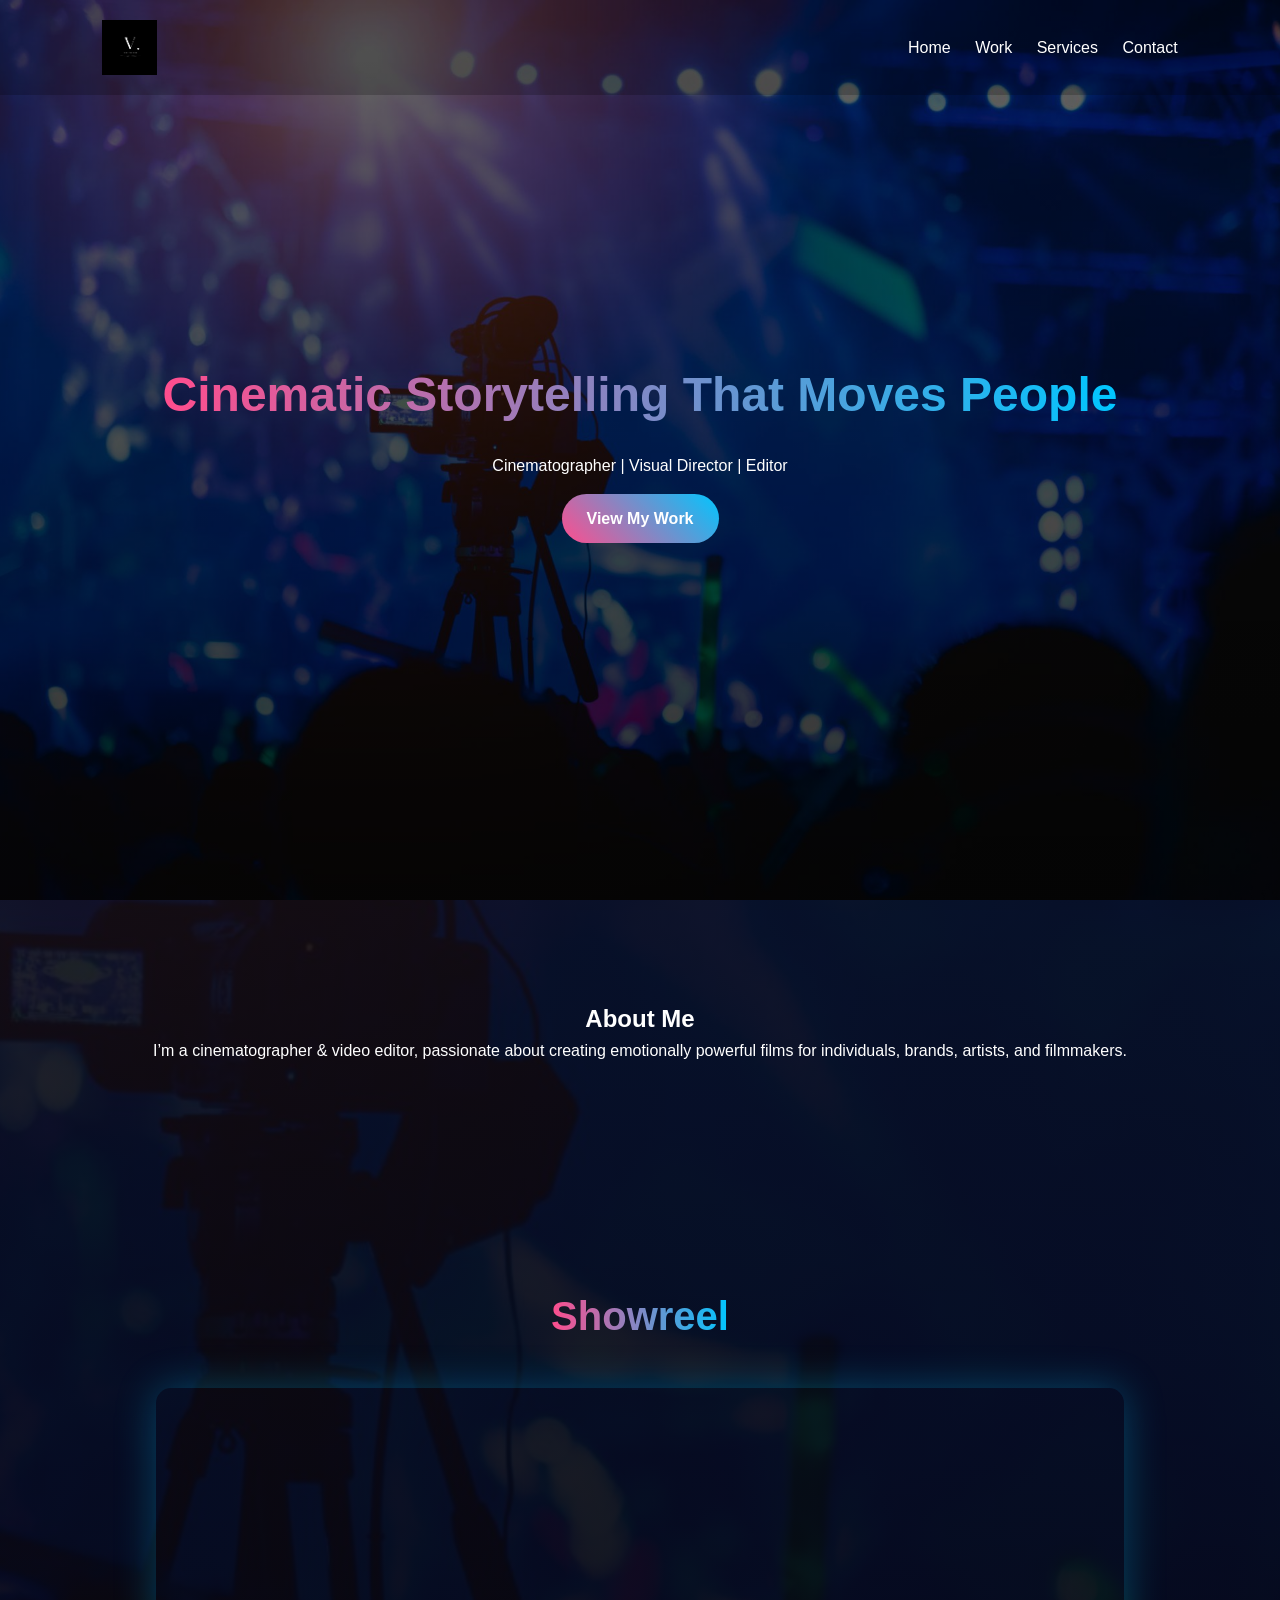
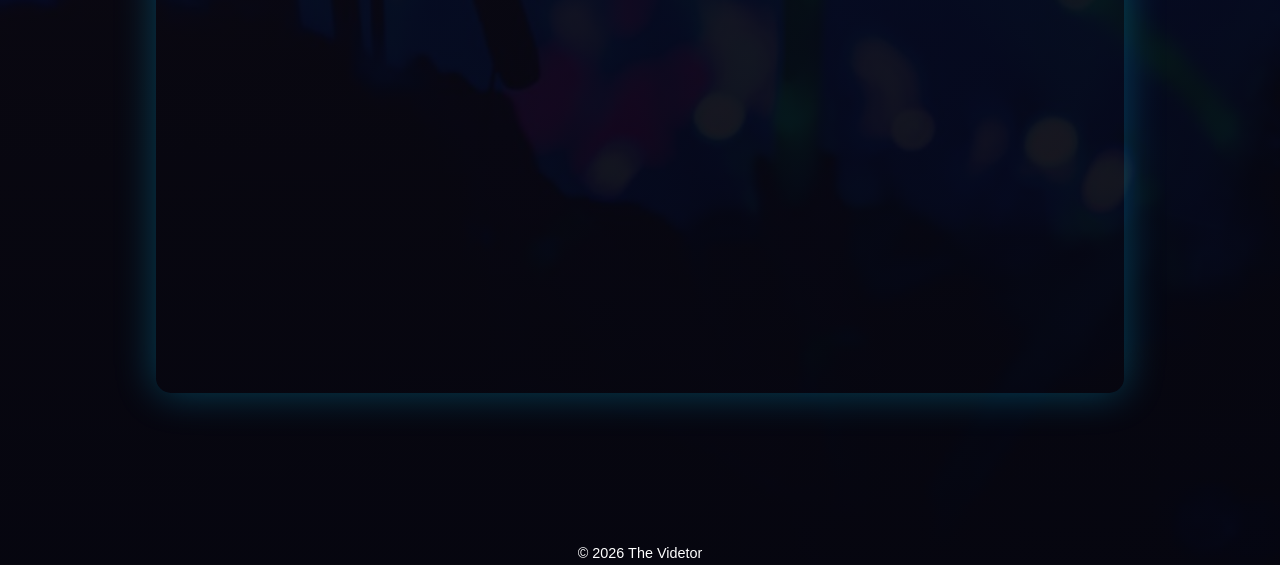
<file: index.html>
<!DOCTYPE html>
<html lang="en">
<head>
	<meta charset="UTF-8">
	<title>The Videtor</title>
	<link rel="stylesheet" href="style.css">
	<meta name="viewport" content="width=device-width, initial-scale=1.0">
</head>
<body>

<header>
	<div class="logo">
		<img src="images/The-Videtor.png" alt="The Videtor Logo">
	</div>
	<nav>
		<a href="index.html">Home</a>
		<a href="portfolio.html">Work</a>
		<a href="services.html">Services</a>
		<a href="contact.html">Contact</a>
	</nav>
</header>

<section class="hero">
	<div class="hero-content">
		<h1>Cinematic Storytelling That Moves People</h1>
		<p>Cinematographer | Visual Director | Editor</p>
		<a href="portfolio.html" class="btn">View My Work</a>
	</div>
</section>

<section class="about-preview">
	<h2>About Me</h2>
	<p>
			I’m a cinematographer & video editor, passionate about creating emotionally
			powerful films for individuals, brands, artists, and filmmakers.
	</p>
</section>

<!--<section class="showreel">
    <h2>Showreel</h2>
    <div class="video-container">
        <iframe src="https://www.youtube.com/embed/YOUR_VIDEO_ID"
                frameborder="0"
                allowfullscreen></iframe>
    </div>
</section>-->
<section class="showreel">
	<h2>Showreel</h2>
	<div class="showreel-wrapper">
			<div class="video-container">
					<iframe 
							src="https://www.youtube.com/embed/13M8FptyLos"
							frameborder="0"
							allowfullscreen>
					</iframe>
			</div>
	</div>
</section>

<footer>
    <p>© 2026 The Videtor</p>
</footer>

</body>
</html>
</file>
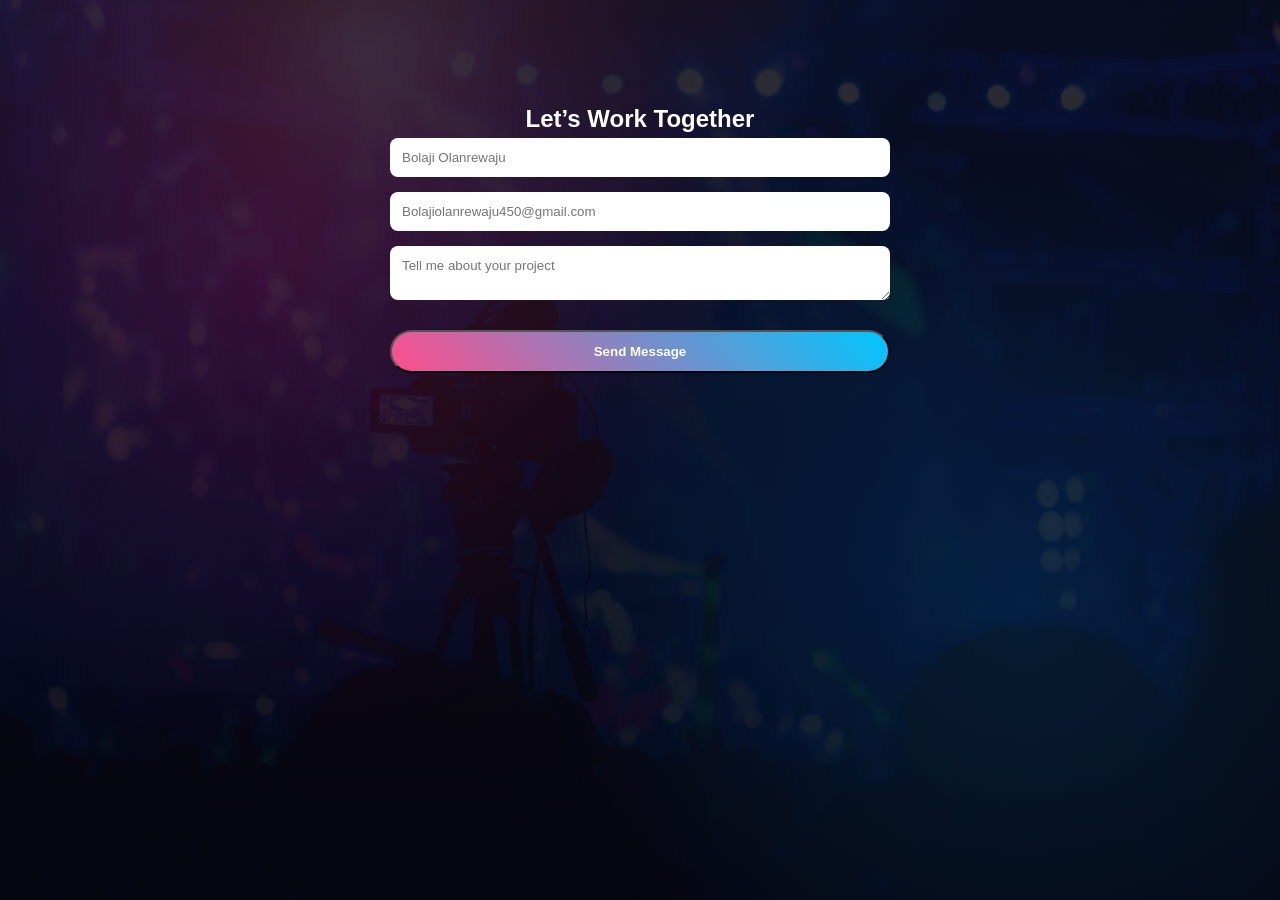
<file: Contact.html>
<!DOCTYPE html>
<html lang="en">
<head>
    <meta charset="UTF-8">
    <title>Portfolio | BOJ</title>
    <link rel="stylesheet" href="style.css">
</head>
<body>

	<section>
			<h1>Let’s Work Together</h1>
			<form>
					<input type="text" placeholder="Bolaji Olanrewaju" required>
					<input type="email" placeholder="Bolajiolanrewaju450@gmail.com" required>
					<textarea placeholder="Tell me about your project"></textarea>
					<button type="submit" class="btn">Send Message</button>
			</form>
	</section>

</body>
</html>
</file>
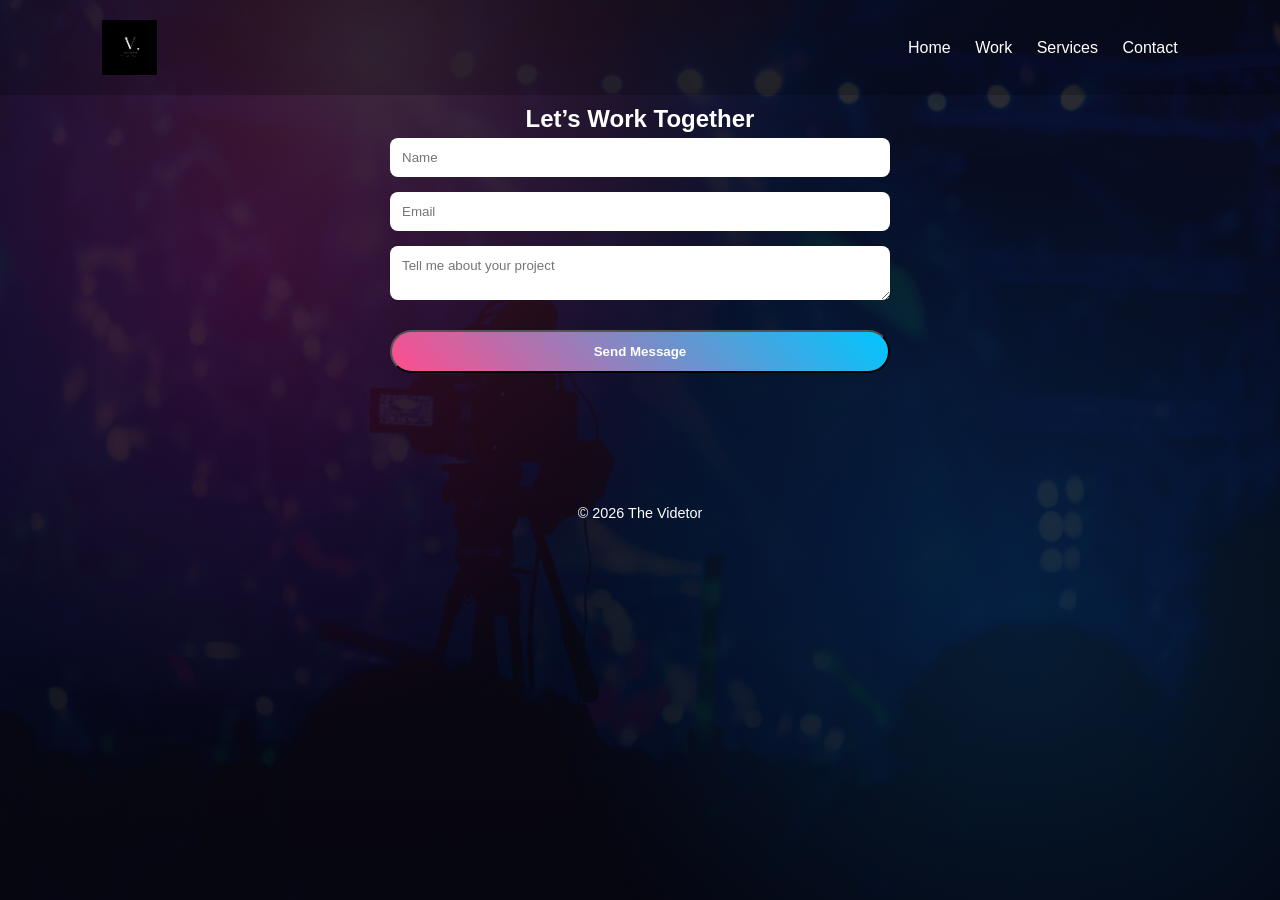
<file: contact.html>
<!DOCTYPE html>
<html lang="en">
<head>
    <meta charset="UTF-8">
    <title>Portfolio | The Videtor</title>
    <link rel="stylesheet" href="style.css">
</head>
<body>

<header>
	<div class="logo"><img src="images/The-Videtor.png" alt="The Videtor Logo"></div>
		<nav>
			<a href="index.html">Home</a>
			<a href="portfolio.html">Work</a>
			<a href="services.html">Services</a>
			<a href="contact.html">Contact</a>
		</nav>
</header>

<section>
	<h1>Let’s Work Together</h1>
	<form>
		<input type="text" placeholder="Name" required>
		<input type="email" placeholder="Email" required>
		<textarea placeholder="Tell me about your project"></textarea>
		<button type="submit" class="btn">Send Message</button>
	</form>
	
</section>

<footer>
  <p>© 2026 The Videtor</p>
</footer>

</body>
</html>
</file>
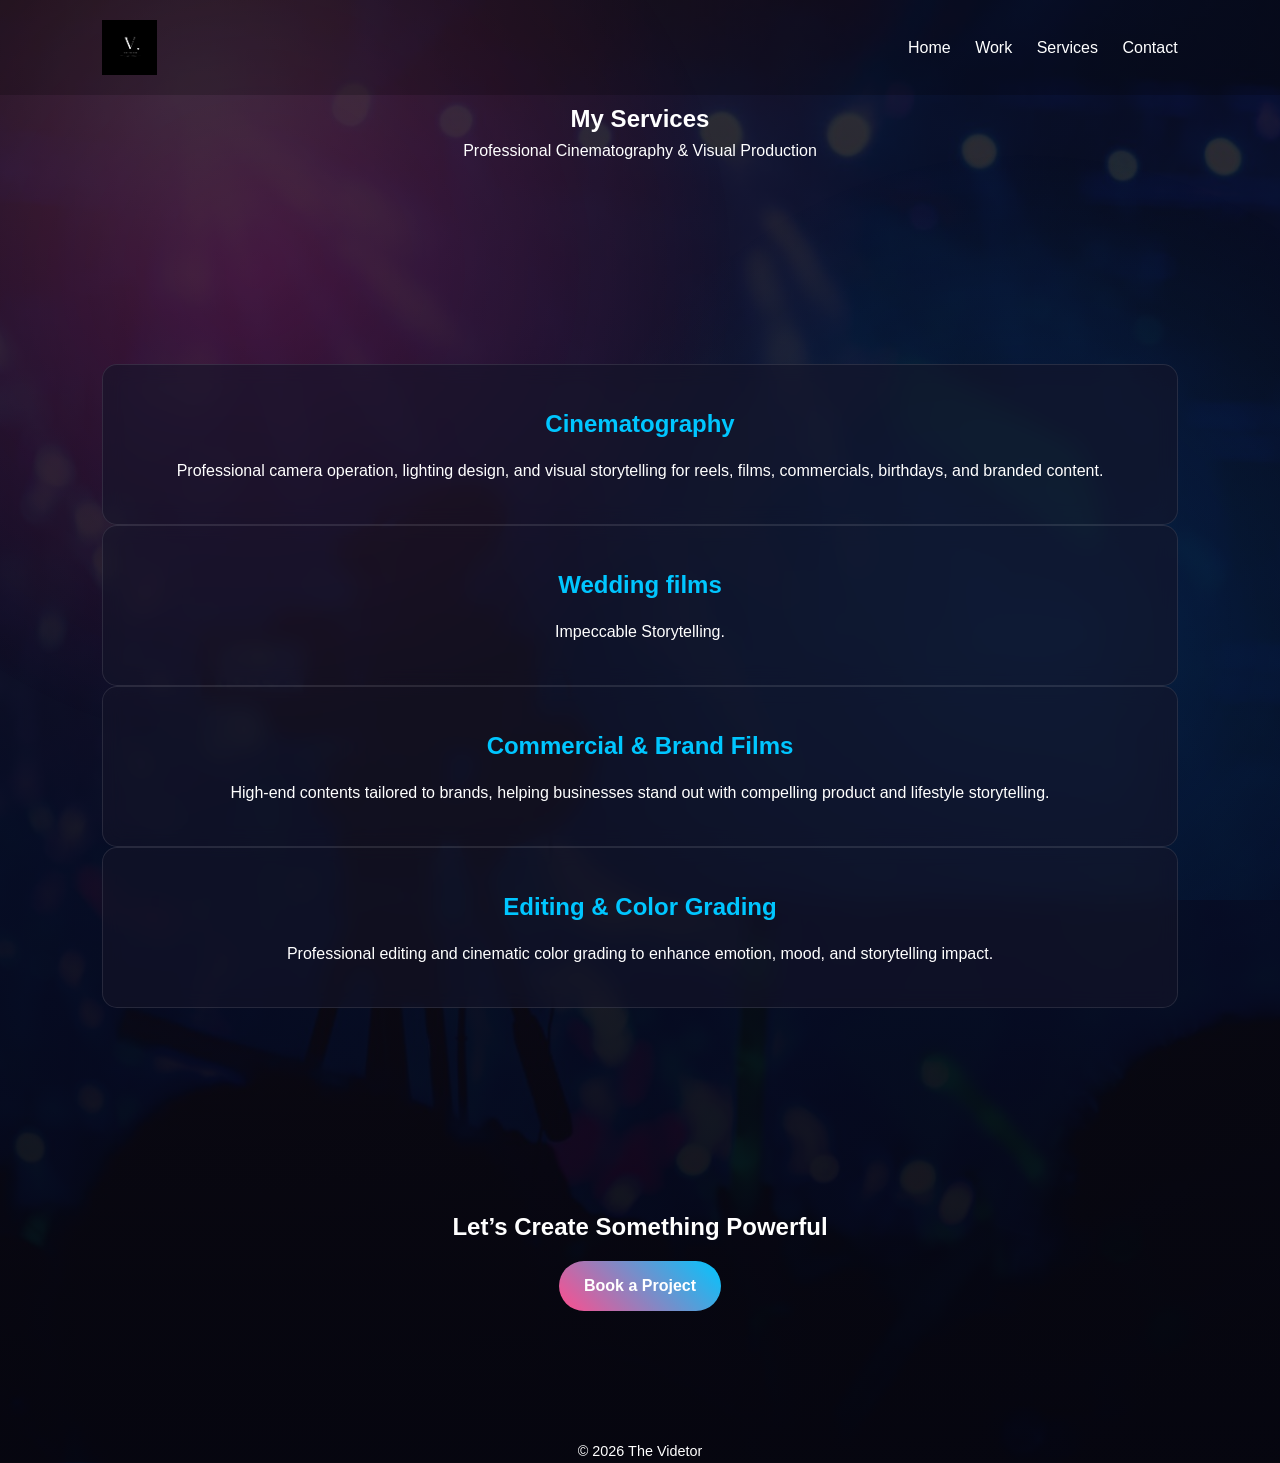
<file: services.html>
<!DOCTYPE html>
<html lang="en">
<head>
    <meta charset="UTF-8">
    <title>Services | BOJvisuals</title>
    <link rel="stylesheet" href="style.css">
    <meta name="viewport" content="width=device-width, initial-scale=1.0">
</head>
<body>

<header>
    <div class="logo"><img src="images/The-Videtor.png" alt="The Videtor Logo"></div>
    <nav>
        <a href="index.html">Home</a>
        <a href="portfolio.html">Work</a>
        <a href="services.html">Services</a>
        <a href="contact.html">Contact</a>
    </nav>
</header>

<section class="services-hero">
    <h1>My Services</h1>
    <p>Professional Cinematography & Visual Production</p>
</section>

<section class="services-grid">

    <div class="service-card">
        <h2>Cinematography</h2>
				<p>
					Professional camera operation, lighting design,
					and visual storytelling for reels, films, commercials,
					birthdays, and branded content.
        </p>
    </div>

    <div class="service-card">
        <h2>Wedding films</h2>
        <p>
					Impeccable Storytelling.
        </p>
    </div>

    <div class="service-card">
        <h2>Commercial & Brand Films</h2>
        <p>
					High-end contents tailored to brands, helping businesses
					stand out with compelling product and lifestyle storytelling.
        </p>
    </div>

    <div class="service-card">
        <h2>Editing & Color Grading</h2>
        <p>
					Professional editing and cinematic color grading
					to enhance emotion, mood, and storytelling impact.
        </p>
    </div>

</section>

<section class="cta-section">
    <h2>Let’s Create Something Powerful</h2>
    <a href="contact.html" class="btn">Book a Project</a>
</section>

<footer>
  <p>© 2026 The Videtor</p>
</footer>

</body>
</html>
</file>
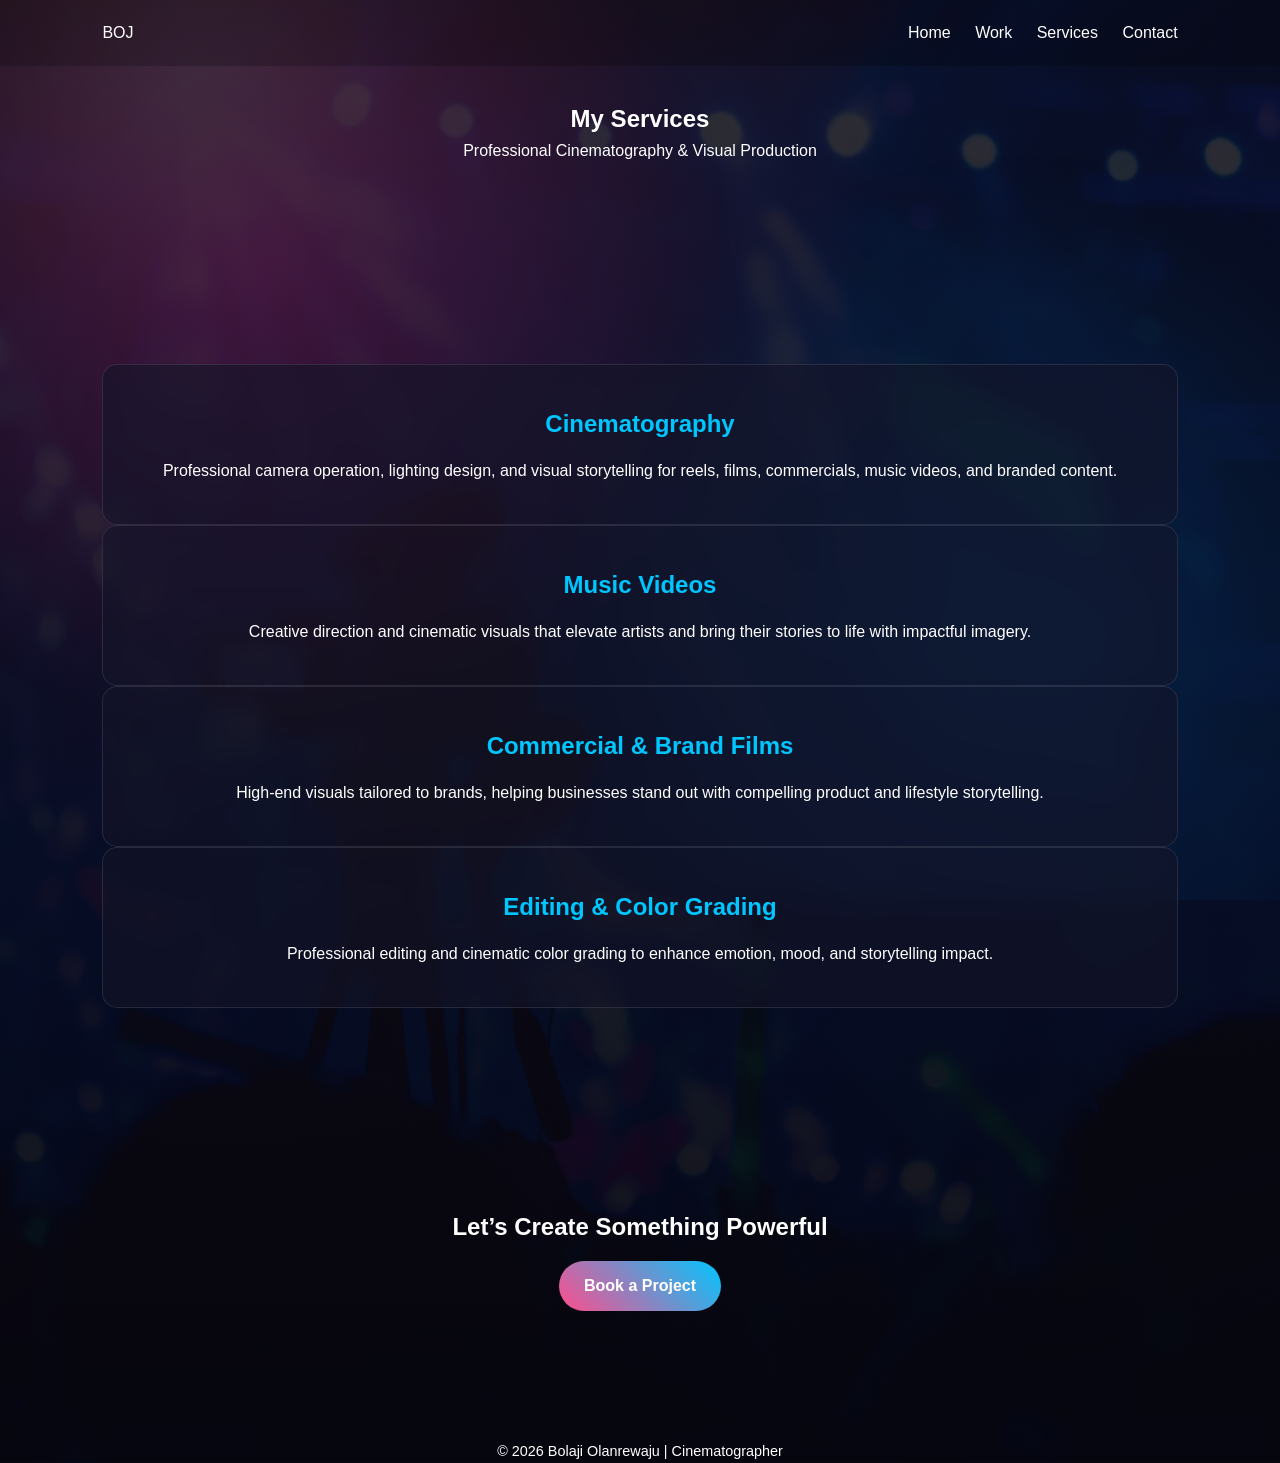
<file: Services.html>
<!DOCTYPE html>
<html lang="en">
<head>
    <meta charset="UTF-8">
    <title>Services | BOJ</title>
    <link rel="stylesheet" href="style.css">
    <meta name="viewport" content="width=device-width, initial-scale=1.0">
</head>
<body>

<header>
    <div class="logo">BOJ</div>
    <nav>
        <a href="index.html">Home</a>
        <a href="portfolio.html">Work</a>
        <a href="services.html">Services</a>
        <a href="contact.html">Contact</a>
    </nav>
</header>

<section class="services-hero">
    <h1>My Services</h1>
    <p>Professional Cinematography & Visual Production</p>
</section>

<section class="services-grid">

    <div class="service-card">
        <h2>Cinematography</h2>
        <p>
            Professional camera operation, lighting design,
            and visual storytelling for reels, films, commercials,
            music videos, and branded content.
        </p>
    </div>

    <div class="service-card">
        <h2>Music Videos</h2>
        <p>
            Creative direction and cinematic visuals that elevate
            artists and bring their stories to life with impactful imagery.
        </p>
    </div>

    <div class="service-card">
        <h2>Commercial & Brand Films</h2>
        <p>
            High-end visuals tailored to brands, helping businesses
            stand out with compelling product and lifestyle storytelling.
        </p>
    </div>

    <div class="service-card">
        <h2>Editing & Color Grading</h2>
        <p>
            Professional editing and cinematic color grading
            to enhance emotion, mood, and storytelling impact.
        </p>
    </div>

</section>

<section class="cta-section">
    <h2>Let’s Create Something Powerful</h2>
    <a href="contact.html" class="btn">Book a Project</a>
</section>

<footer>
    <p>© 2026 Bolaji Olanrewaju | Cinematographer</p>
</footer>

</body>
</html>
</file>
<file: style.css>
/* Main */

* {
    margin: 0;
    padding: 0;
    box-sizing: border-box;
    font-family: 'Arial', sans-serif;
}

/*body {
    background: #0e0e0e;
    color: white;
    line-height: 1.6;
}*/
body {
    color: white;
    line-height: 1.6;
    background: 
        linear-gradient(rgba(10,10,20,0.85), rgba(5,5,15,0.95)),
        url("images/background 1");
    background-size: cover;
    /*background-attachment: fixed;*/
    background-position: center;
		background-repeat: no-repeat;
		min-height: 100vh;
}		

/* Optional moving gradient glow */
body::before {
    content: "";
    position: fixed;
    width: 100%;
    height: 100%;
    background: radial-gradient(circle at 20% 30%, rgba(255,0,150,0.15), transparent 40%),
                radial-gradient(circle at 80% 70%, rgba(0,150,255,0.15), transparent 40%);
    z-index: -1;
}

header {
    display: flex;
    justify-content: space-between;
    align-items: center;
    padding: 20px 8%;
    background: rgba(0,0,0,0.2);
    position: fixed;
    width: 100%;
    z-index: 1000;
}

.logo img {
		height: 55px;
		width: auto;
		max-width: 250px;
		display: block;
    transition: 0.3s ease;
}

.logo img:hover {
    transform: scale(1.05);
}

nav a {
    color: white;
    margin-left: 20px;
    text-decoration: none;
    transition: 0.3s;
}

nav a:hover {
    color: /*#c59d5f;*/ #ff4d8d;
}

.hero {
    height: 100vh;
    /*background: url('hero.jpg') center/cover no-repeat;*/
		background:
		linear-gradient(rgba(0,0,0,0.6), rgba(0,0,0,0.8)),
		url("images/background 1");
    background-size: cover;
    background-position: center;
    display: flex;
    align-items: center;
    justify-content: center;
    text-align: center;
}

.hero-content {
    /*background: rgba(0,0,0,0.6);*/
    padding: 40px;
}

.hero h1 {
    font-size: 3rem;
    margin-bottom: 20px;
		background: linear-gradient(90deg, #ff4d8d, #00c6ff);
    -webkit-background-clip: text;
    -webkit-text-fill-color: transparent;
}

.btn {
    display: inline-block;
    padding: 12px 25px;
    background: /*#c59d5f;*/ linear-gradient(45deg, #ff4d8d, #00c6ff);
    color: /*black;*/ white;
    text-decoration: none;
    margin-top: 15px;
    font-weight: bold;
    transition: 0.3s;
		border-radius: 30px;
}

.btn:hover {
    /*background: white;*/
		transform: scale(1.1);
    box-shadow: 0 0 20px rgba(255, 77, 141, 0.6);
}

section {
    padding: 100px 8%;
    text-align: center;
}

/* SHOWREEL SECTION */
.showreel {
    display: flex;
    flex-direction: column;
    align-items: center;
    justify-content: center;
    padding: 120px 8%;
    text-align: center;
}

.showreel h2 {
    font-size: 2.5rem;
    margin-bottom: 40px;
    background: linear-gradient(90deg, #ff4d8d, #00c6ff);
    -webkit-background-clip: text;
    -webkit-text-fill-color: transparent;
}

/* Centers the video block */
.showreel-wrapper {
    width: 100%;
    display: flex;
    justify-content: center;
}

/* Controls video width */
.video-container {
    position: relative;
    width: 90%;
    max-width: 1000px;
    padding-bottom: 56.25%;
		border-radius: 15px;
    overflow: hidden;
    box-shadow: 0 0 40px rgba(0, 200, 255, 0.3);
}

.video-container iframe {
		position: absolute;
		top: 0;
		left: 0;
    width: 100%;
    height: 100%;
    border-radius: 15px;
		border: none;
}

.video-container:hover {
    transform: scale(1.02);
    transition: 0.4s ease;
}

/* SERVICE CARDS */
.service-card {
    background: rgba(20, 20, 40, 0.6);
    backdrop-filter: blur(10px);
    padding: 40px;
    transition: 0.4s;
    border: 1px solid rgba(255,255,255,0.1);
    border-radius: 15px;
}

.service-card h2 {
    margin-bottom: 15px;
    color: #00c6ff;
}

.service-card:hover {
    transform: translateY(-10px);
    box-shadow: 0 0 25px rgba(0, 198, 255, 0.4);
}

.video-container {
    position: relative;
    padding-bottom: 56.25%;
    height: 0;
}

.video-container iframe {
    position: absolute;
    width: 100%;
    height: 100%;
}

/*footer {
    text-align: center;
    padding: 20px;
    font-size: 14px;
}*/
/* FOOTER */
footer {
  text-align: center;
  font-size: 0.9em;
  margin-top: 2em;
}

/* PORTFOLIO */

/*.portfolio-grid {
    display: grid;
    grid-template-columns: repeat(auto-fit, minmax(300px, 1fr));
    gap: 20px;
    margin-top: 40px;
}

.project {
    background: #1a1a1a;
    padding: 60px;
    transition: 0.3s;
		background: rgba(10, 10, 30, 0.6);
    padding: 60px;
    border-radius: 15px;
    transition: 0.3s;
}

.project:hover {
    /*transform: scale(1.05);
		transform: scale(1.05);
    box-shadow: 0 0 20px rgba(255, 77, 141, 0.5);
}
*/
/* PORTFOLIO HERO */
.portfolio-hero {
    padding-top: 150px;
    padding-bottom: 80px;
    text-align: center;
}

.portfolio-hero h1 {
    font-size: 3rem;
    margin-bottom: 20px;
}

.portfolio-hero p {
    color: #ccc;
}

/* SECTION STYLING */
.portfolio-section {
    padding: 80px 8%;
}

.portfolio-section h2 {
    font-size: 2rem;
    margin-bottom: 40px;
    text-align: center;
}

/* GRID */
.portfolio-grid {
    display: grid;
    grid-template-columns: repeat(auto-fit, minmax(280px, 1fr));
    gap: 30px;
}

/* ITEM */
.portfolio-item {
    position: relative;
    overflow: hidden;
    border-radius: 15px;
}

.portfolio-item img {
    width: 100%;
    height: 100%;
    display: block;
    transition: 0.5s ease;
}

/* OVERLAY */
.overlay {
    position: absolute;
    bottom: 0;
    left: 0;
    right: 0;
    background: linear-gradient(to top, rgba(0,0,0,0.9), transparent);
    padding: 30px;
    color: white;
    opacity: 0;
    transition: 0.4s ease;
}

.portfolio-item:hover img {
    transform: scale(1.1);
}

.portfolio-item:hover .overlay {
    opacity: 1;
}

/* CTA */
.portfolio-cta {
    text-align: center;
    padding: 100px 8%;
}

.portfolio-cta h2 {
    margin-bottom: 20px;
}
.portfolio-link {
    text-decoration: none;
    color: inherit;
    display: block;
}
/* MODAL BACKGROUND */
.video-modal {
    display: none;
    position: fixed;
    z-index: 9999;
    inset: 0;
    background: rgba(0, 0, 0, 0.85);
    backdrop-filter: blur(8px);
    justify-content: center;
    align-items: center;
    animation: fadeIn 0.4s ease;
}

/* MODAL CONTENT */
.modal-content {
    position: relative;
    width: 90%;
    max-width: 1000px;
}

.modal-content iframe {
    width: 100%;
    aspect-ratio: 16 / 9;
    border-radius: 15px;
}

/* CLOSE BUTTON */
.close-modal {
    position: absolute;
    top: -40px;
    right: 0;
    font-size: 35px;
    color: white;
    cursor: pointer;
    transition: 0.3s ease;
}

.close-modal:hover {
    color: #ff4d8d;
}

/* FADE ANIMATION */
@keyframes fadeIn {
    from { opacity: 0; }
    to { opacity: 1; }
}

/* CONTACT */

form {
    display: flex;
    flex-direction: column;
    max-width: 500px;
    margin: auto;
}

input, textarea {
    padding: 12px;
    margin-bottom: 15px;
    border: none;
		border-radius: 8px;
}

button {
    cursor: pointer;
}


/* SERVICES 

.services-hero {
    padding-top: 150px;
    padding-bottom: 80px;
    text-align: center;
    background: #111;
}

.services-hero h1 {
    font-size: 2.8rem;
    margin-bottom: 10px;
}

.services-hero p {
    color: #aaa;
}

.services-grid {
    display: grid;
    grid-template-columns: repeat(auto-fit, minmax(280px, 1fr));
    gap: 30px;
    padding: 80px 8%;
}

.service-card {
    background: #1a1a1a;
    padding: 40px;
    transition: 0.4s;
    border: 1px solid #222;
}

.service-card h2 {
    margin-bottom: 15px;
    color: #c59d5f;
}

.service-card:hover {
    transform: translateY(-10px);
    border-color: #c59d5f;
}

.cta-section {
    text-align: center;
    padding: 80px 8%;
    background: #0e0e0e;
}*/
</file>
